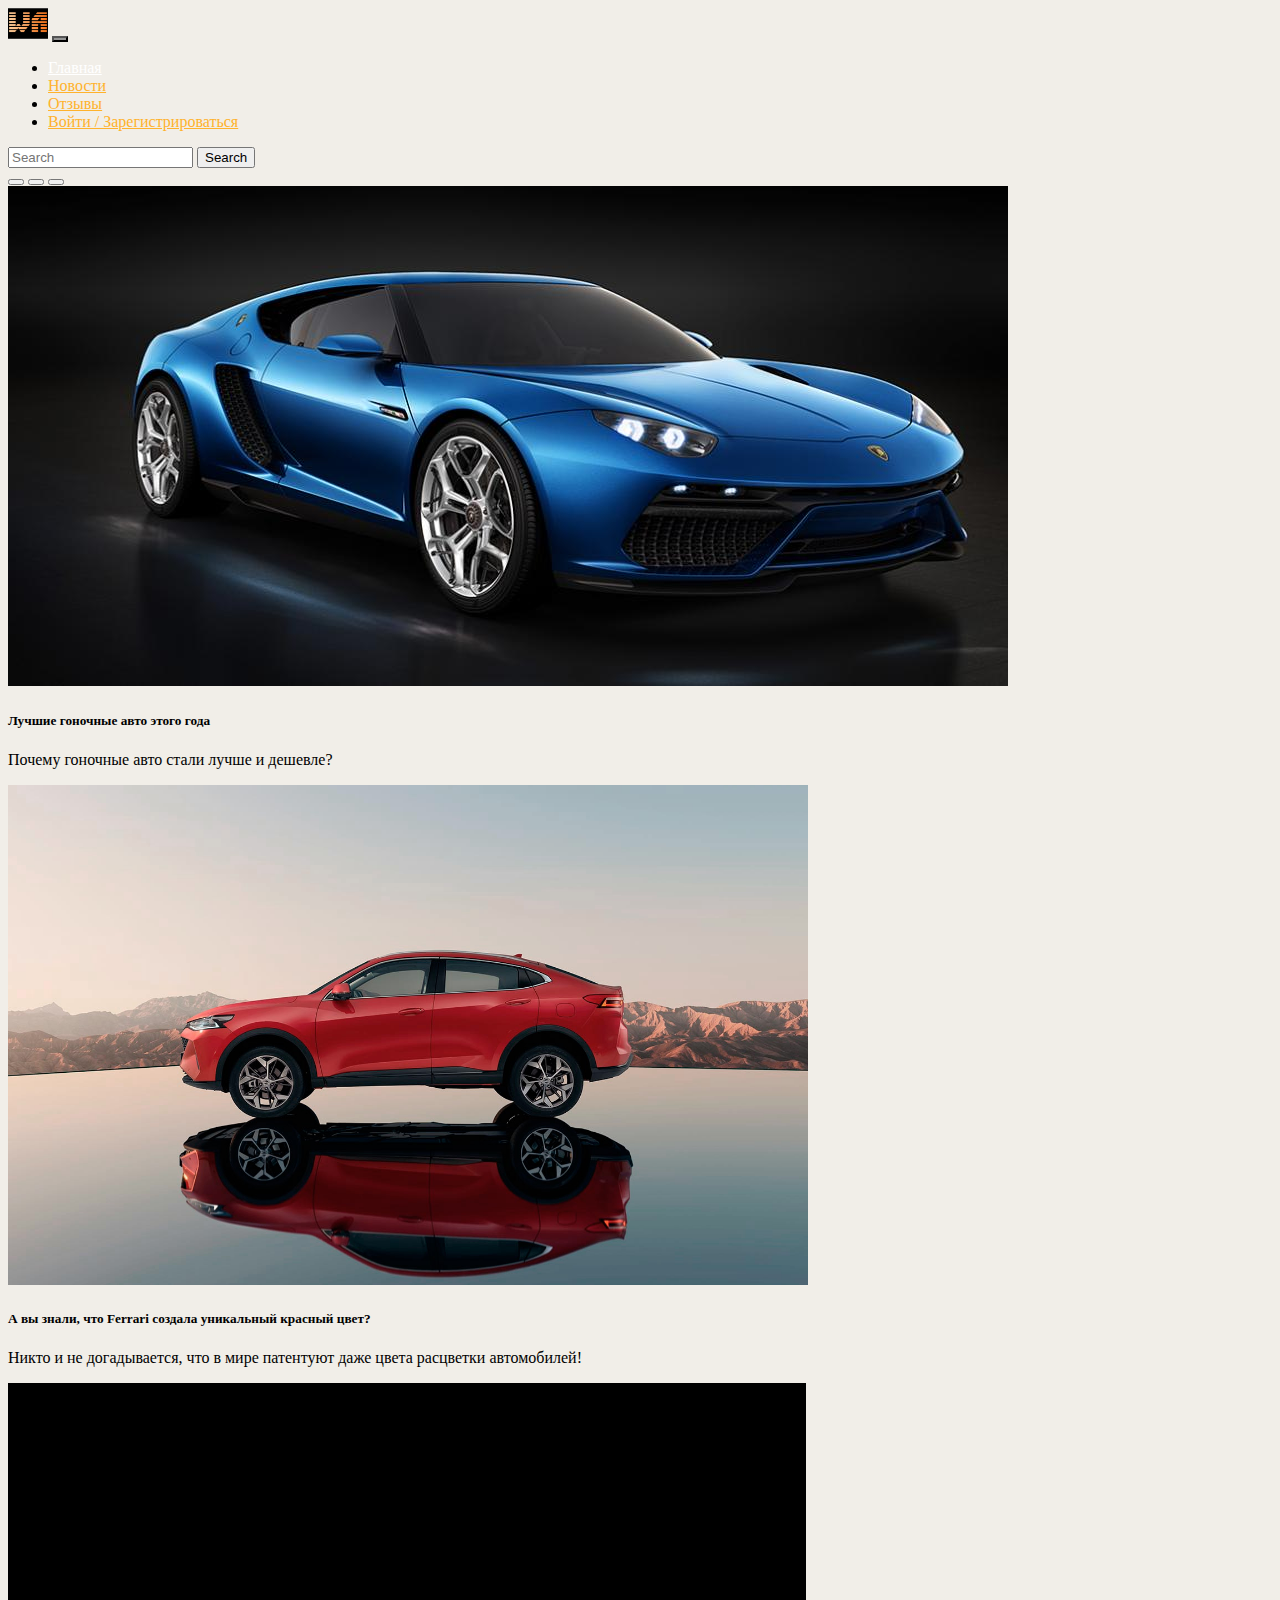
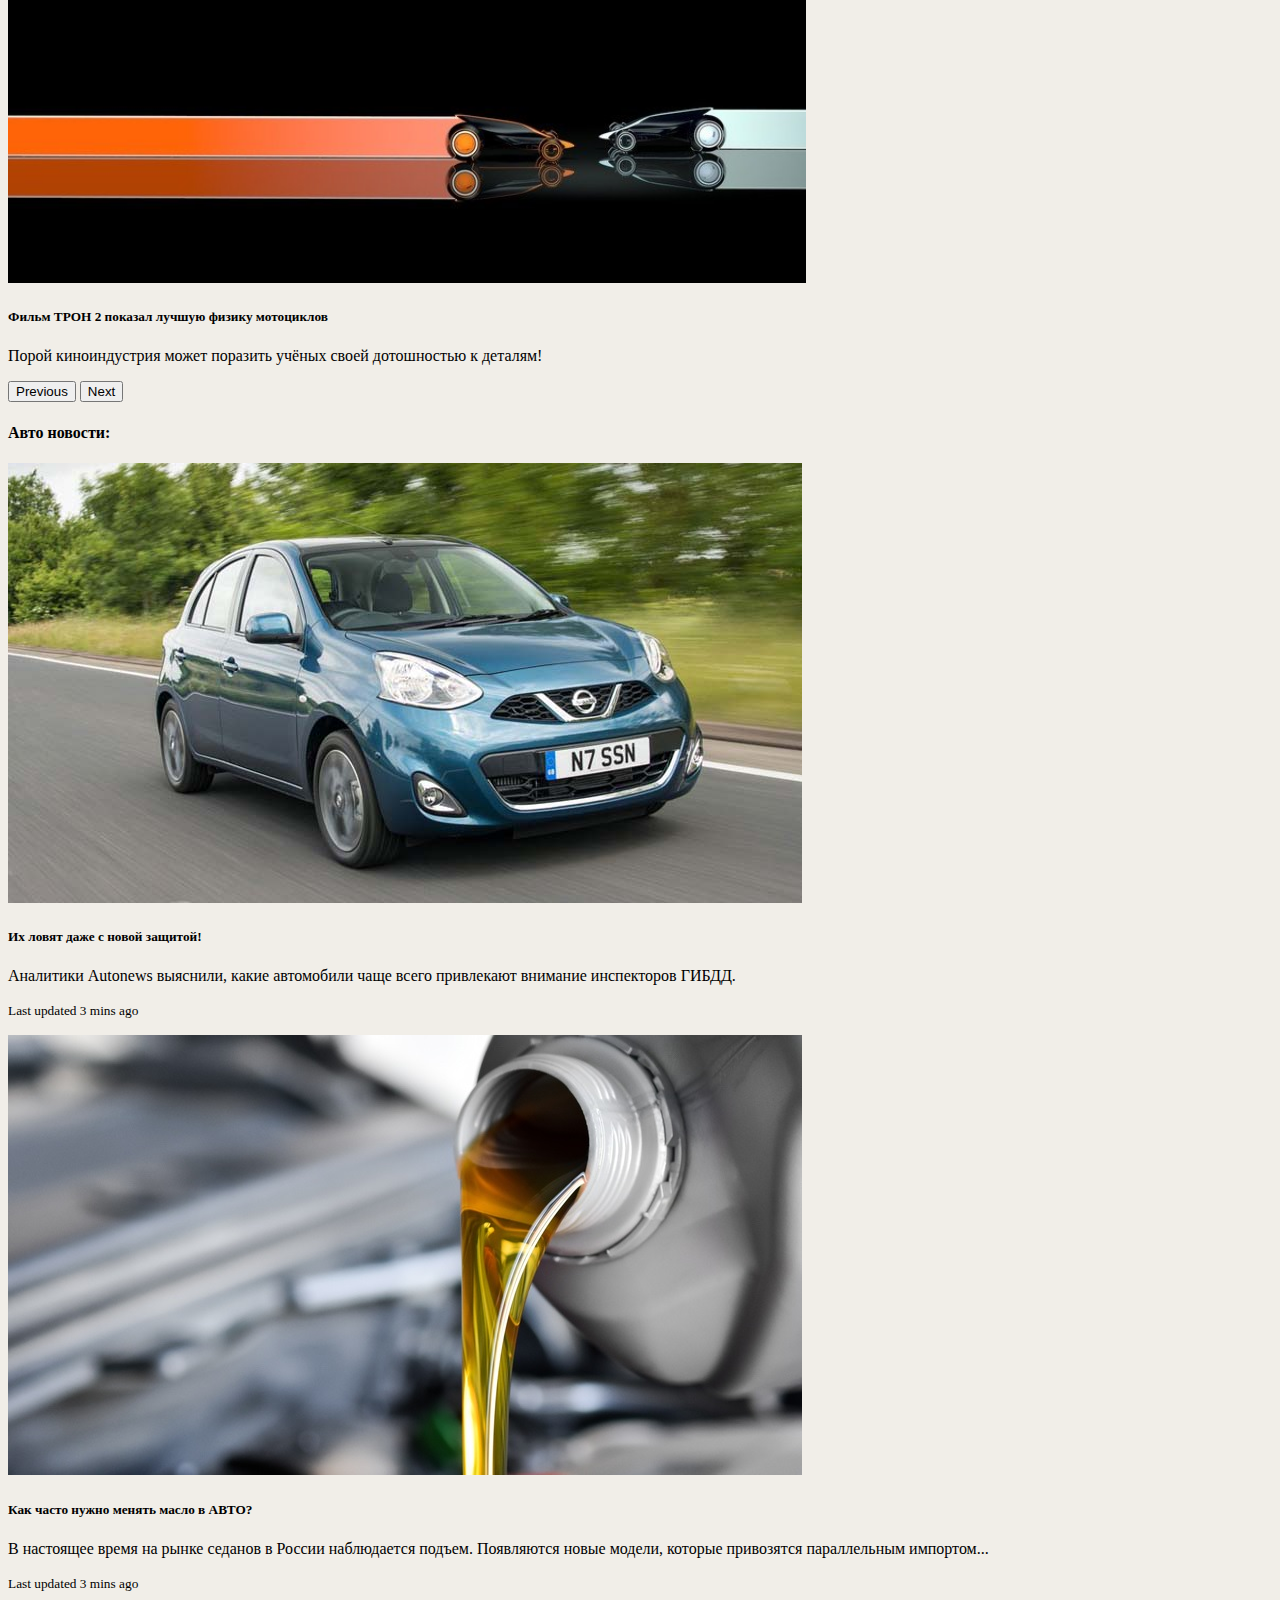
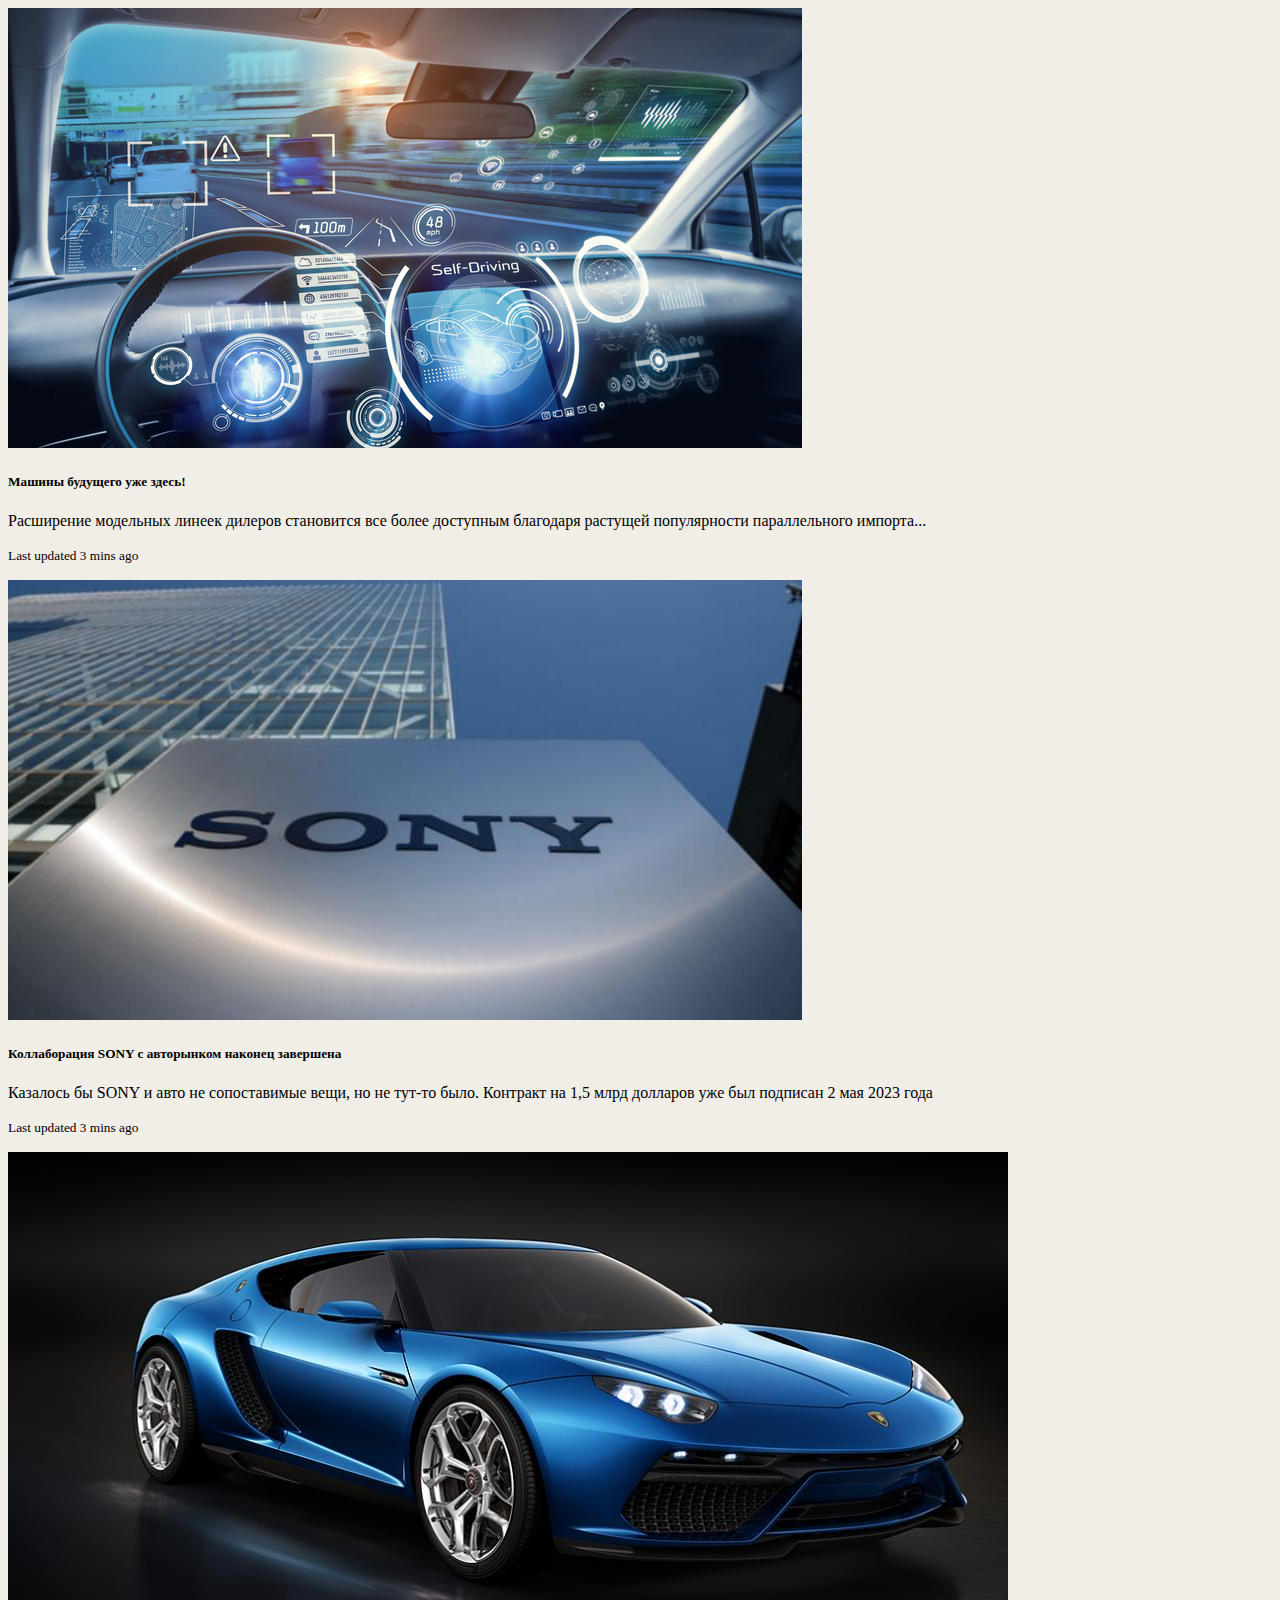
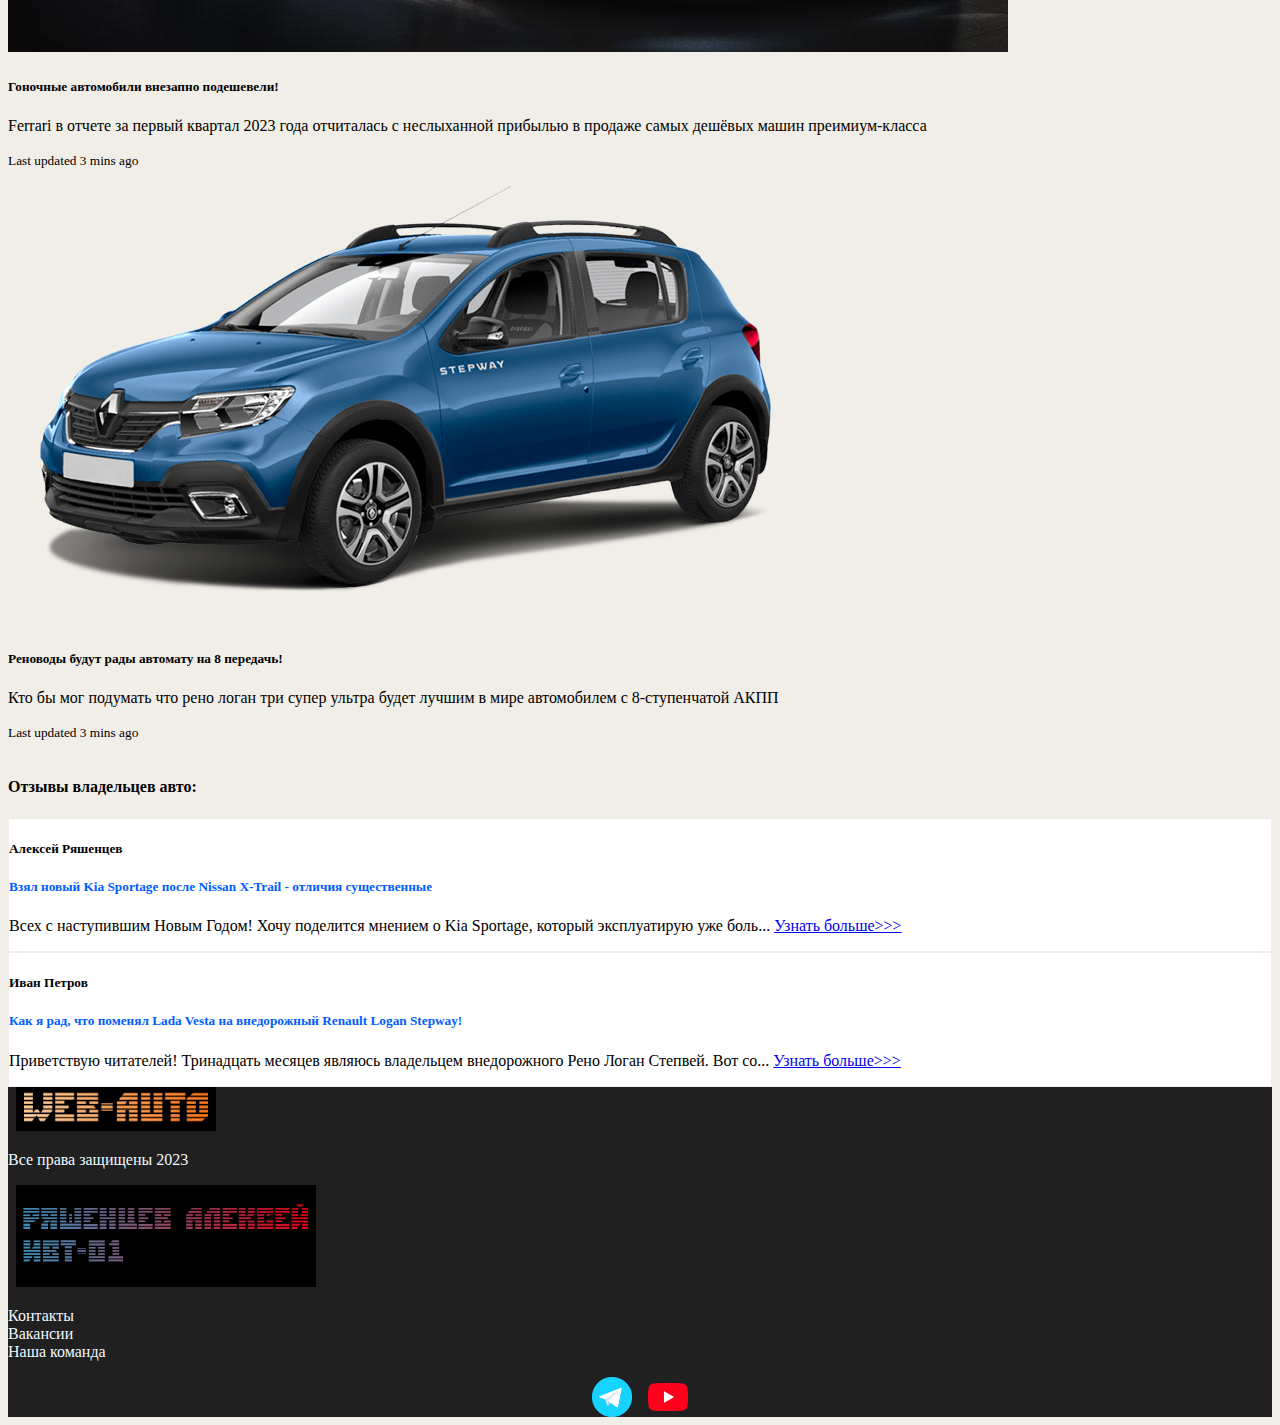
<file: index.html>
<!DOCTYPE html>
<html lang="en">

<head>
  <meta charset="UTF-8">
  <meta http-equiv="X-UA-Compatible" content="IE=edge">
  <meta name="viewport" content="width=device-width, initial-scale=1.0">
  <link href="https://cdn.jsdelivr.net/npm/bootstrap@5.2.3/dist/css/bootstrap.min.css" rel="stylesheet"
    integrity="sha384-rbsA2VBKQhggwzxH7pPCaAqO46MgnOM80zW1RWuH61DGLwZJEdK2Kadq2F9CUG65" crossorigin="anonymous">
  <link rel="stylesheet" href="source/styles/mycss.css">
  <title>Document</title>
</head>

<body>
  <header>
    <nav class="navbar navbar-expand-lg navbar-dark bg-dark">
      <div class="container-fluid">
        <a class="navbar-brand" href="/"><img src="source/files/logo3.png" alt="..."></a>
        <button class="navbar-toggler" type="button" data-bs-toggle="collapse" data-bs-target="#navbarSupportedContent"
          aria-controls="navbarSupportedContent" aria-expanded="false" aria-label="Toggle navigation">
          <span class="navbar-toggler-icon"></span>
        </button>
        <div class="collapse navbar-collapse" id="navbarSupportedContent">
          <ul class="navbar-nav me-auto mb-2 mb-lg-0">
            <li class="nav-item">
              <a class="nav-link active" aria-current="page" href="/">Главная</a>
            </li>
            <li class="nav-item">
              <a class="nav-link" href="news.html">Новости</a>
            </li>
            <li class="nav-item">
              <a class="nav-link" href="reviews.html">Отзывы</a>
            </li>
            <li class="nav-item">
              <a class="nav-link" href="sign_up.html">Войти / Зарегистрироваться</a>
            </li>
          </ul>
          <form class="d-flex" role="search">
            <input class="form-control me-2" type="search" placeholder="Search" aria-label="Search">
            <button class="btn btn-outline-success" type="submit">Search</button>
          </form>
        </div>
      </div>
    </nav>

    <div class=".container-fluid">
      <div class="row">
        <div id="carouselExampleCaptions" class="carousel slide" data-bs-ride="false">
          <div class="carousel-indicators">
            <button type="button" data-bs-target="#carouselExampleCaptions" data-bs-slide-to="0" class="active"
              aria-current="true" aria-label="Slide 1"></button>
            <button type="button" data-bs-target="#carouselExampleCaptions" data-bs-slide-to="1"
              aria-label="Slide 2"></button>
            <button type="button" data-bs-target="#carouselExampleCaptions" data-bs-slide-to="2"
              aria-label="Slide 3"></button>
          </div>
          <div class="carousel-inner">
            <div class="carousel-item active">
              <img src="source/images/1489535602.jpg" class="d-block w-100" alt="...">
              <div class="carousel-caption d-none d-md-block">
                <h5>Лучшие гоночные авто этого года</h5>
                <p>Почему гоночные авто стали лучше и дешевле?</p>
              </div>
            </div>
            <div class="carousel-item">
              <img src="source/images/redrock.jpg" class="d-block w-100" alt="...">
              <div class="carousel-caption d-none d-md-block">
                <h5>А вы знали, что Ferrari создала уникальный красный цвет?</h5>
                <p>Никто и не догадывается, что в мире патентуют даже цвета расцветки автомобилей!</p>
              </div>
            </div>
            <div class="carousel-item">
              <img src="source/images/tron.jpg" class="d-block w-100" alt="...">
              <div class="carousel-caption d-none d-md-block">
                <h5>Фильм ТРОН 2 показал лучшую физику мотоциклов</h5>
                <p>Порой киноиндустрия может поразить учёных своей дотошностью к деталям!</p>
              </div>
            </div>
          </div>
          <button class="carousel-control-prev" type="button" data-bs-target="#carouselExampleCaptions"
            data-bs-slide="prev">
            <span class="carousel-control-prev-icon" aria-hidden="true"></span>
            <span class="visually-hidden">Previous</span>
          </button>
          <button class="carousel-control-next" type="button" data-bs-target="#carouselExampleCaptions"
            data-bs-slide="next">
            <span class="carousel-control-next-icon" aria-hidden="true"></span>
            <span class="visually-hidden">Next</span>
          </button>
        </div>
      </div>


    </div>

  </header>

  <section>
    <div class=".container-fluid m-4">
      <div class="row">
        <div class="col-lg-1">
        </div>

        <div class="col-lg-8 col-md-12 ">
          <div class="row mx-4">
            <h4>Авто новости:</h4>
            <div class="col-lg-4 col-md-6 my-4">
              <div class="card">
                <a href="news-one.html">
                  <img src="source/images/nissan-micra.jpg" class="card-img-top" alt="Future cars">
                  <div class="card-body">
                    <h5 class="card-title">Их ловят даже с новой защитой!</h5>
                    <p class="card-text">
                      Аналитики Autonews выяснили, какие автомобили чаще всего привлекают внимание инспекторов ГИБДД.
                    </p>
                    <p class="card-text"><small class="text-muted">Last updated 3 mins ago</small></p>

                  </div>
                </a>
              </div>
            </div>

            <div class="col-lg-4 col-md-6 my-4">
              <div class="card">
                <a href="#">
                  <img src="source/images/oil.jpg" class="card-img-top" alt="Future cars">
                  <div class="card-body">
                    <h5 class="card-title">Как часто нужно менять масло в АВТО?</h5>
                    <p class="card-text">
                      В настоящее время на рынке седанов в России наблюдается подъем. Появляются новые модели, которые привозятся параллельным импортом...
                    </p>
                    <p class="card-text"><small class="text-muted">Last updated 3 mins ago</small></p>

                  </div>
                </a>
              </div>
            </div>

            <div class="col-lg-4 col-md-6 my-4">
              <div class="card">
                <a href="#">
                  <img src="source/images/safety1.jpg" class="card-img-top" alt="Future cars">
                  <div class="card-body">
                    <h5 class="card-title">Машины будущего уже здесь!</h5>
                    <p class="card-text">
                      Расширение модельных линеек дилеров становится все более доступным благодаря растущей популярности параллельного импорта...
                    </p>
                    <p class="card-text"><small class="text-muted">Last updated 3 mins ago</small></p>

                  </div>
                </a>
              </div>
            </div>

            <div class="col-lg-4 col-md-6 my-4">
              <div class="card">
                <a href="#">
                  <img src="source/images/SONY.png" class="card-img-top" alt="Future cars">
                  <div class="card-body">
                    <h5 class="card-title">Коллаборация SONY с авторынком наконец завершена</h5>
                    <p class="card-text">
                      Казалось бы SONY и авто не сопоставимые вещи, но не тут-то было. Контракт на 1,5 млрд долларов уже был подписан 2 мая 2023 года
                    </p>
                    <p class="card-text"><small class="text-muted">Last updated 3 mins ago</small></p>

                  </div>
                </a>
              </div>
            </div>

            <div class="col-lg-4 col-md-6 my-4">
              <div class="card">
                <a href="#">
                  <img src="source/images/1489535602.jpg" class="card-img-top" alt="Future cars">
                  <div class="card-body">
                    <h5 class="card-title">Гоночные автомобили внезапно подешевели!</h5>
                    <p class="card-text">
                      Ferrari в отчете за первый квартал 2023 года отчиталась с неслыханной прибылью в продаже самых дешёвых машин преимиум-класса
                    </p>
                    <p class="card-text"><small class="text-muted">Last updated 3 mins ago</small></p>

                  </div>
                </a>
              </div>
            </div>

            <div class="col-lg-4 col-md-6 my-4">
              <div class="card">
                <a href="#">
                  <img src="source/images/4385.png" class="card-img-top" alt="...">
                  <div class="card-body">
                    <h5 class="card-title">Реноводы будут рады автомату на 8 передачь!</h5>
                    <p class="card-text">
                      Кто бы мог подумать что рено логан три супер ультра будет лучшим в мире автомобилем с 8-ступенчатой АКПП 
                    </p>
                    <p class="card-text"><small class="text-muted">Last updated 3 mins ago</small></p>

                  </div>
                </a>
              </div>
            </div>

            
          </div>
        </div>

        <div class="col-lg-3 col-md-12 sidebarmain">
          <h4>Отзывы владельцев авто:</h4>
          <div class="row ">
            <div class="col-lg-12 sidebar"> <!--12 долей от родительского тега-->
              <h5 class="card-title my-2 user">Алексей Ряшенцев</h5>
              <h5 class="card-title my-2 car">Взял новый Kia Sportage после Nissan X-Trail - отличия существенные</h5>
              <p>Всех с наступившим Новым Годом! Хочу поделится мнением о Kia Sportage, который эксплуатирую уже боль... <a
                  href="#">Узнать больше>>></a></p>
            </div>

            <div class="col-lg-12 sidebar"> <!--12 долей от родительского тега-->
              <h5 class="card-title my-2 user">Иван Петров</h5>
              <h5 class="card-title my-2 car">Как я рад, что поменял Lada Vesta на внедорожный Renault Logan Stepway!</h5>
              <p>Приветствую читателей! Тринадцать месяцев являюсь владельцем внедорожного Рено Логан Степвей. Вот со... <a
                  href="#">Узнать больше>>></a></p>
            </div>
          </div>
        </div>

      </div>




    </div>
  </section>

  <footer class="mt-4">
    <div class="container-fluid p-2">
      <div class="row">
        <div class="col-lg-4 col-md-12 footer-text text-center">
          <img style="width: 200px; margin-inline: 0.5em;" src="source/files/logofooter.png" alt="...">
          <p>Все права защищены 2023</p>
        </div>
        <div class="col-lg-4 col-md-12 footer-text text-center">
          <img style="width: 300px; margin-inline: 0.5em;" src="source/files/name.png" alt="...">
          <p>
            Контакты<br>
            Вакансии<br>
            Наша команда<br>
          </p>
        </div>
        <div class="col-lg-4 col-md-12 media-links">
          <img style="width: 40px; margin-inline: 0.5em;" src="source/files/tg.png" alt="...">
          <img style="width: 40px; margin-inline: 0.5em;" src="source/files/yt.png" alt="...">
        </div>
      </div>
    </div>
  </footer>


  <script src="https://cdn.jsdelivr.net/npm/bootstrap@5.2.3/dist/js/bootstrap.bundle.min.js"
    integrity="sha384-kenU1KFdBIe4zVF0s0G1M5b4hcpxyD9F7jL+jjXkk+Q2h455rYXK/7HAuoJl+0I4"
    crossorigin="anonymous"></script>
</body>

</html>
</file>
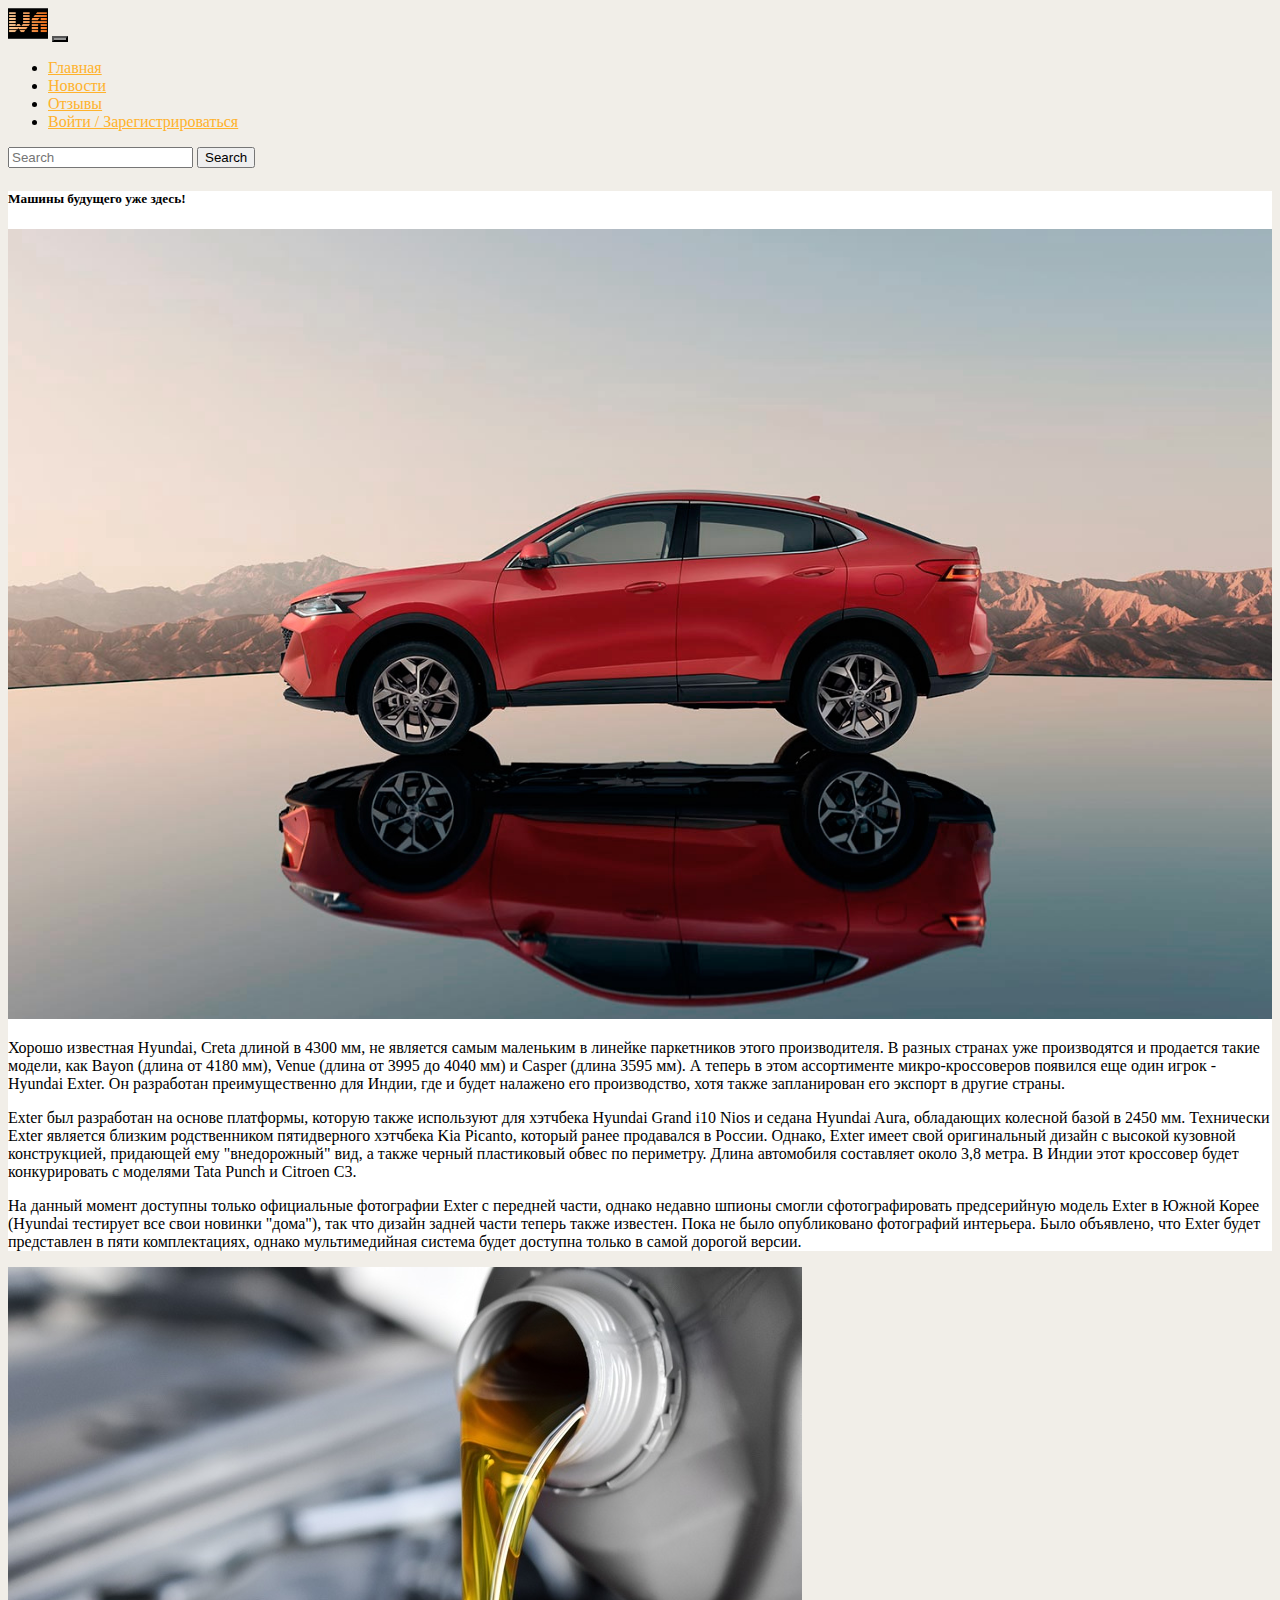
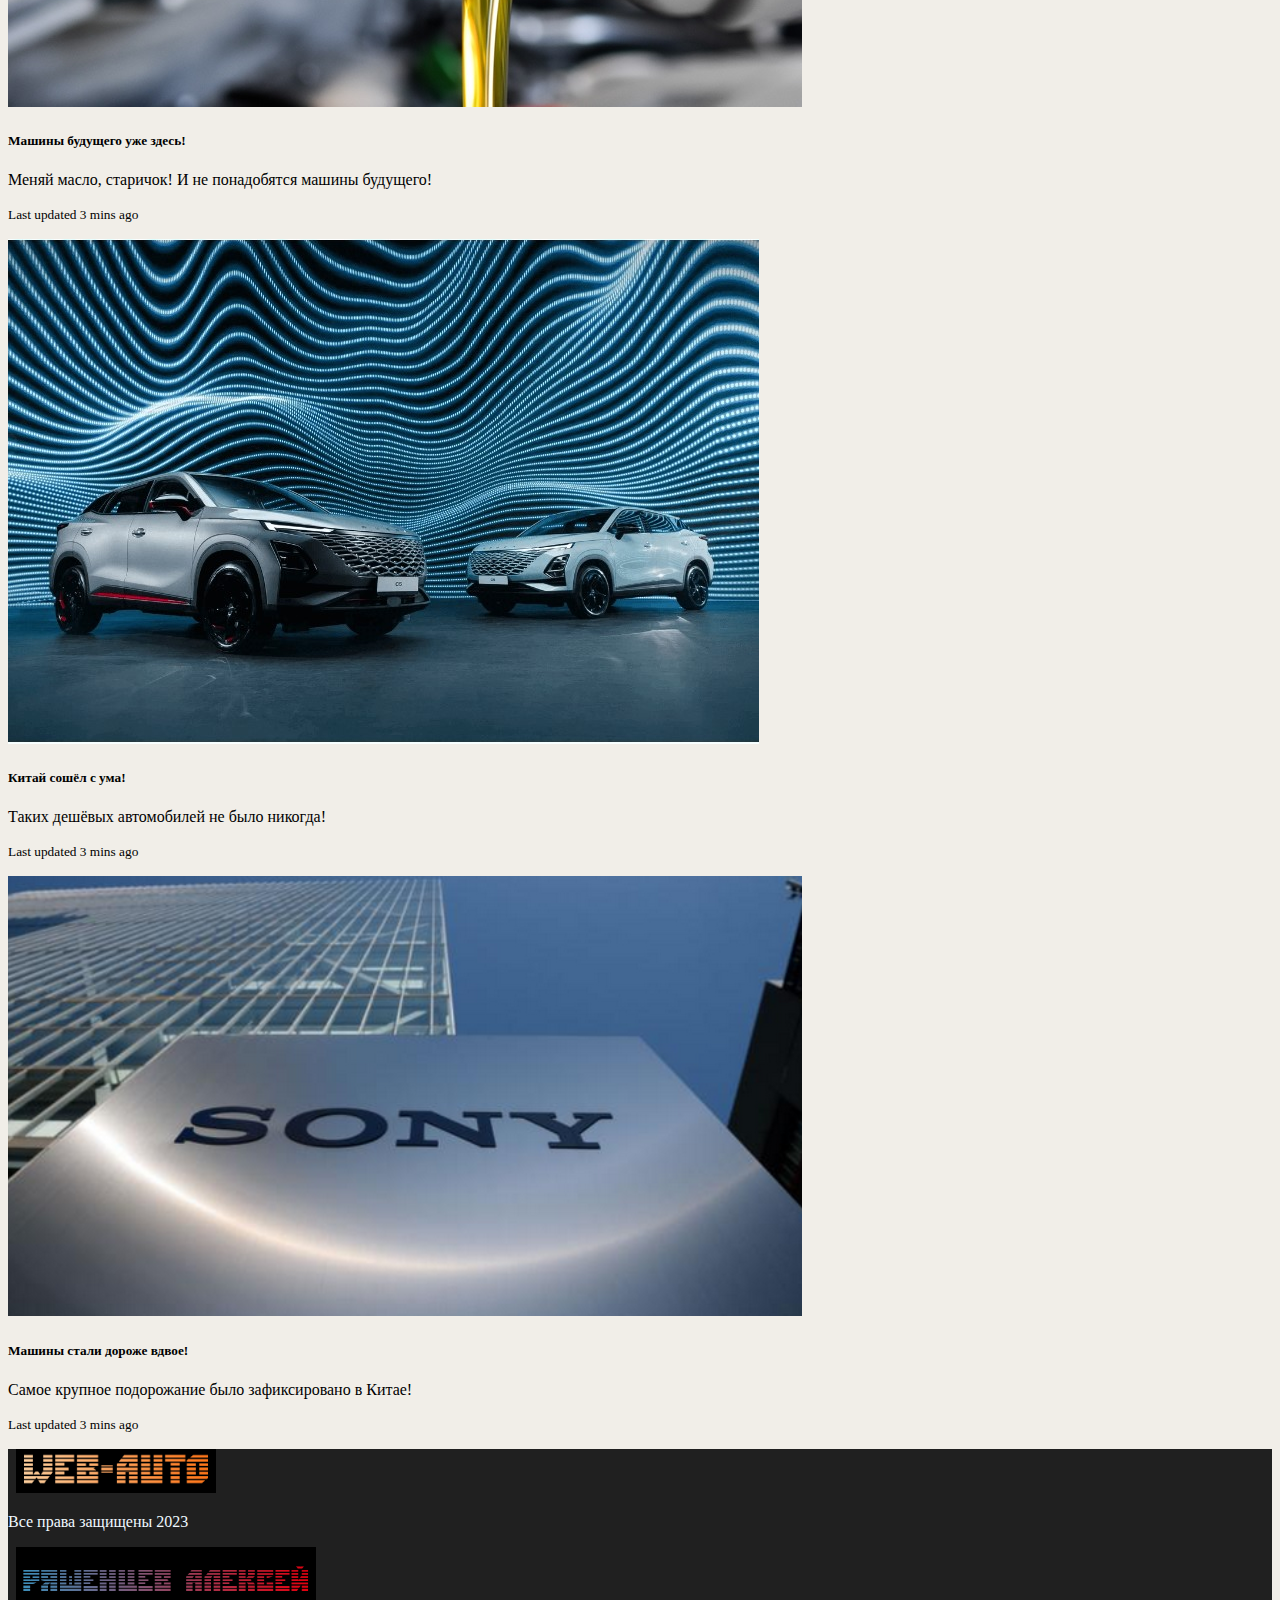
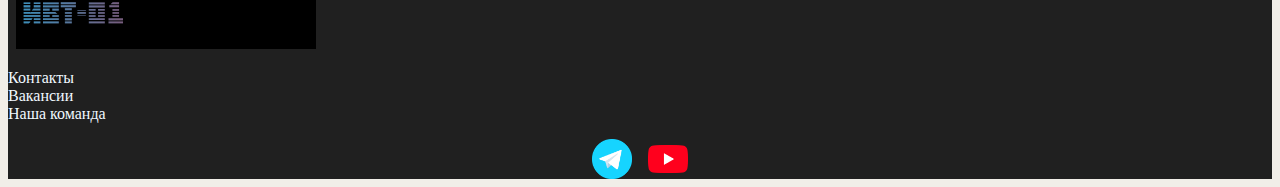
<file: news-one.html>
<!DOCTYPE html>
<html lang="en">

<head>
  <meta charset="UTF-8">
  <meta http-equiv="X-UA-Compatible" content="IE=edge">
  <meta name="viewport" content="width=device-width, initial-scale=1.0">
  <link href="https://cdn.jsdelivr.net/npm/bootstrap@5.2.3/dist/css/bootstrap.min.css" rel="stylesheet"
    integrity="sha384-rbsA2VBKQhggwzxH7pPCaAqO46MgnOM80zW1RWuH61DGLwZJEdK2Kadq2F9CUG65" crossorigin="anonymous">
  <link rel="stylesheet" href="source/styles/mycss.css">
  <title>Document</title>
</head>

<body>
  <header>
    <nav class="navbar navbar-expand-lg navbar-dark bg-dark">
      <div class="container-fluid">
        <a class="navbar-brand" href="/"><img src="source/files/logo3.png" alt="..."></a>
        <button class="navbar-toggler" type="button" data-bs-toggle="collapse" data-bs-target="#navbarSupportedContent"
          aria-controls="navbarSupportedContent" aria-expanded="false" aria-label="Toggle navigation">
          <span class="navbar-toggler-icon"></span>
        </button>
        <div class="collapse navbar-collapse" id="navbarSupportedContent">
          <ul class="navbar-nav me-auto mb-2 mb-lg-0">
            <li class="nav-item">
              <a class="nav-link" aria-current="page" href="/">Главная</a>
            </li>
            <li class="nav-item">
              <a class="nav-link" href="news.html">Новости</a>
            </li>
            <li class="nav-item">
              <a class="nav-link" href="reviews.html">Отзывы</a>
            </li>
            <li class="nav-item">
              <a class="nav-link" href="sign_up.html">Войти / Зарегистрироваться</a>
            </li>
          </ul>
          <form class="d-flex" role="search">
            <input class="form-control me-2" type="search" placeholder="Search" aria-label="Search">
            <button class="btn btn-outline-success" type="submit">Search</button>
          </form>
        </div>
      </div>
    </nav>

    

  </header>

  <section>
    <div class=".container-fluid m-4">

      <div class="row">
        <div class="col-xl-5 col-lg-6 col-md-12 news-item1">
          <div class="container-fluid my-4 py-4 searcher">
            <h5>Машины будущего уже здесь!</h5>
            <img src="source/images/redrock.jpg" class="my-2" style="width: 100%;" alt="...">
            <p>
              Хорошо известная Hyundai, Creta длиной в 4300 мм, не является самым маленьким в линейке паркетников этого
              производителя. В разных странах уже производятся и продается такие модели, как Bayon (длина от 4180 мм),
              Venue (длина от 3995 до 4040 мм) и Casper (длина 3595 мм). А теперь в этом ассортименте микро-кроссоверов
              появился еще один игрок - Hyundai Exter. Он разработан преимущественно для Индии, где и будет налажено его
              производство, хотя также запланирован его экспорт в другие страны.
            </p>

            <p>
              Exter был разработан на основе платформы, которую также используют для хэтчбека Hyundai Grand i10 Nios и
              седана Hyundai Aura, обладающих колесной базой в 2450 мм. Технически Exter является близким родственником
              пятидверного хэтчбека Kia Picanto, который ранее продавался в России. Однако, Exter имеет свой
              оригинальный дизайн с высокой кузовной конструкцией, придающей ему "внедорожный" вид, а также черный
              пластиковый обвес по периметру. Длина автомобиля составляет около 3,8 метра. В Индии этот кроссовер будет
              конкурировать с моделями Tata Punch и Citroen C3.
            </p>

            <p>
              На данный момент доступны только официальные фотографии Exter с передней части, однако недавно шпионы
              смогли сфотографировать предсерийную модель Exter в Южной Корее (Hyundai тестирует все свои новинки
              "дома"), так что дизайн задней части теперь также известен. Пока не было опубликовано фотографий
              интерьера. Было объявлено, что Exter будет представлен в пяти комплектациях, однако мультимедийная система
              будет доступна только в самой дорогой версии.
            </p>
          </div>
        </div>

        <div class="col-xl-2 col-lg-3 col-md-12 sidebarmain my-4 news-item2">
          <div class="row">
            <div class="col mb-2">
              <div class="card mb-2">
                <a href="#">
                  <img src="source/images/oil.jpg" class="card-img-top" alt="...">
                  <div class="card-body">
                    <h5 class="card-title">Машины будущего уже здесь!</h5>
                    <p class="card-text">
                      Меняй масло, старичок! И не понадобятся машины будущего!
                    </p>
                    <p class="card-text"><small class="text-muted">Last updated 3 mins ago</small></p>

                  </div>
                </a>
              </div>
            </div>
          </div>

          <div class="row">
            <div class="col mb-2">
              <div class="card mb-2">
                <a href="#">
                  <img src="source/images/future.jpg" class="card-img-top" alt="...">
                  <div class="card-body">
                    <h5 class="card-title">Китай сошёл с ума!</h5>
                    <p class="card-text">
                        Таких дешёвых автомобилей не было никогда!
                    </p>
                    <p class="card-text"><small class="text-muted">Last updated 3 mins ago</small></p>

                  </div>
                </a>
              </div>
            </div>
          </div>

          <div class="row">
            <div class="col mb-2">
              <div class="card mb-2">
                <a href="#">
                  <img src="source/images/SONY.png" class="card-img-top" alt="...">
                  <div class="card-body">
                    <h5 class="card-title">Машины стали дороже вдвое!</h5>
                    <p class="card-text">
                      Самое крупное подорожание было зафиксировано в Китае!
                    </p>
                    <p class="card-text"><small class="text-muted">Last updated 3 mins ago</small></p>

                  </div>
                </a>
              </div>
            </div>
          </div>
          

          
        </div>

      </div>




    </div>
  </section>

  <footer class="mt-4">
    <div class="container-fluid p-2">
      <div class="row">
        <div class="col-lg-4 col-md-12 footer-text text-center">
          <img style="width: 200px; margin-inline: 0.5em;" src="source/files/logofooter.png" alt="...">
          <p>Все права защищены 2023</p>
        </div>
        <div class="col-lg-4 col-md-12 footer-text text-center">
          <img style="width: 300px; margin-inline: 0.5em;" src="source/files/name.png" alt="...">
          <p>
            Контакты<br>
            Вакансии<br>
            Наша команда<br>
          </p>
        </div>
        <div class="col-lg-4 col-md-12 media-links">
          <img style="width: 40px; margin-inline: 0.5em;" src="source/files/tg.png" alt="...">
          <img style="width: 40px; margin-inline: 0.5em;" src="source/files/yt.png" alt="...">
        </div>
      </div>
    </div>
  </footer>

  <script src="https://cdn.jsdelivr.net/npm/bootstrap@5.2.3/dist/js/bootstrap.bundle.min.js"
    integrity="sha384-kenU1KFdBIe4zVF0s0G1M5b4hcpxyD9F7jL+jjXkk+Q2h455rYXK/7HAuoJl+0I4"
    crossorigin="anonymous"></script>
</body>

</html>
</file>
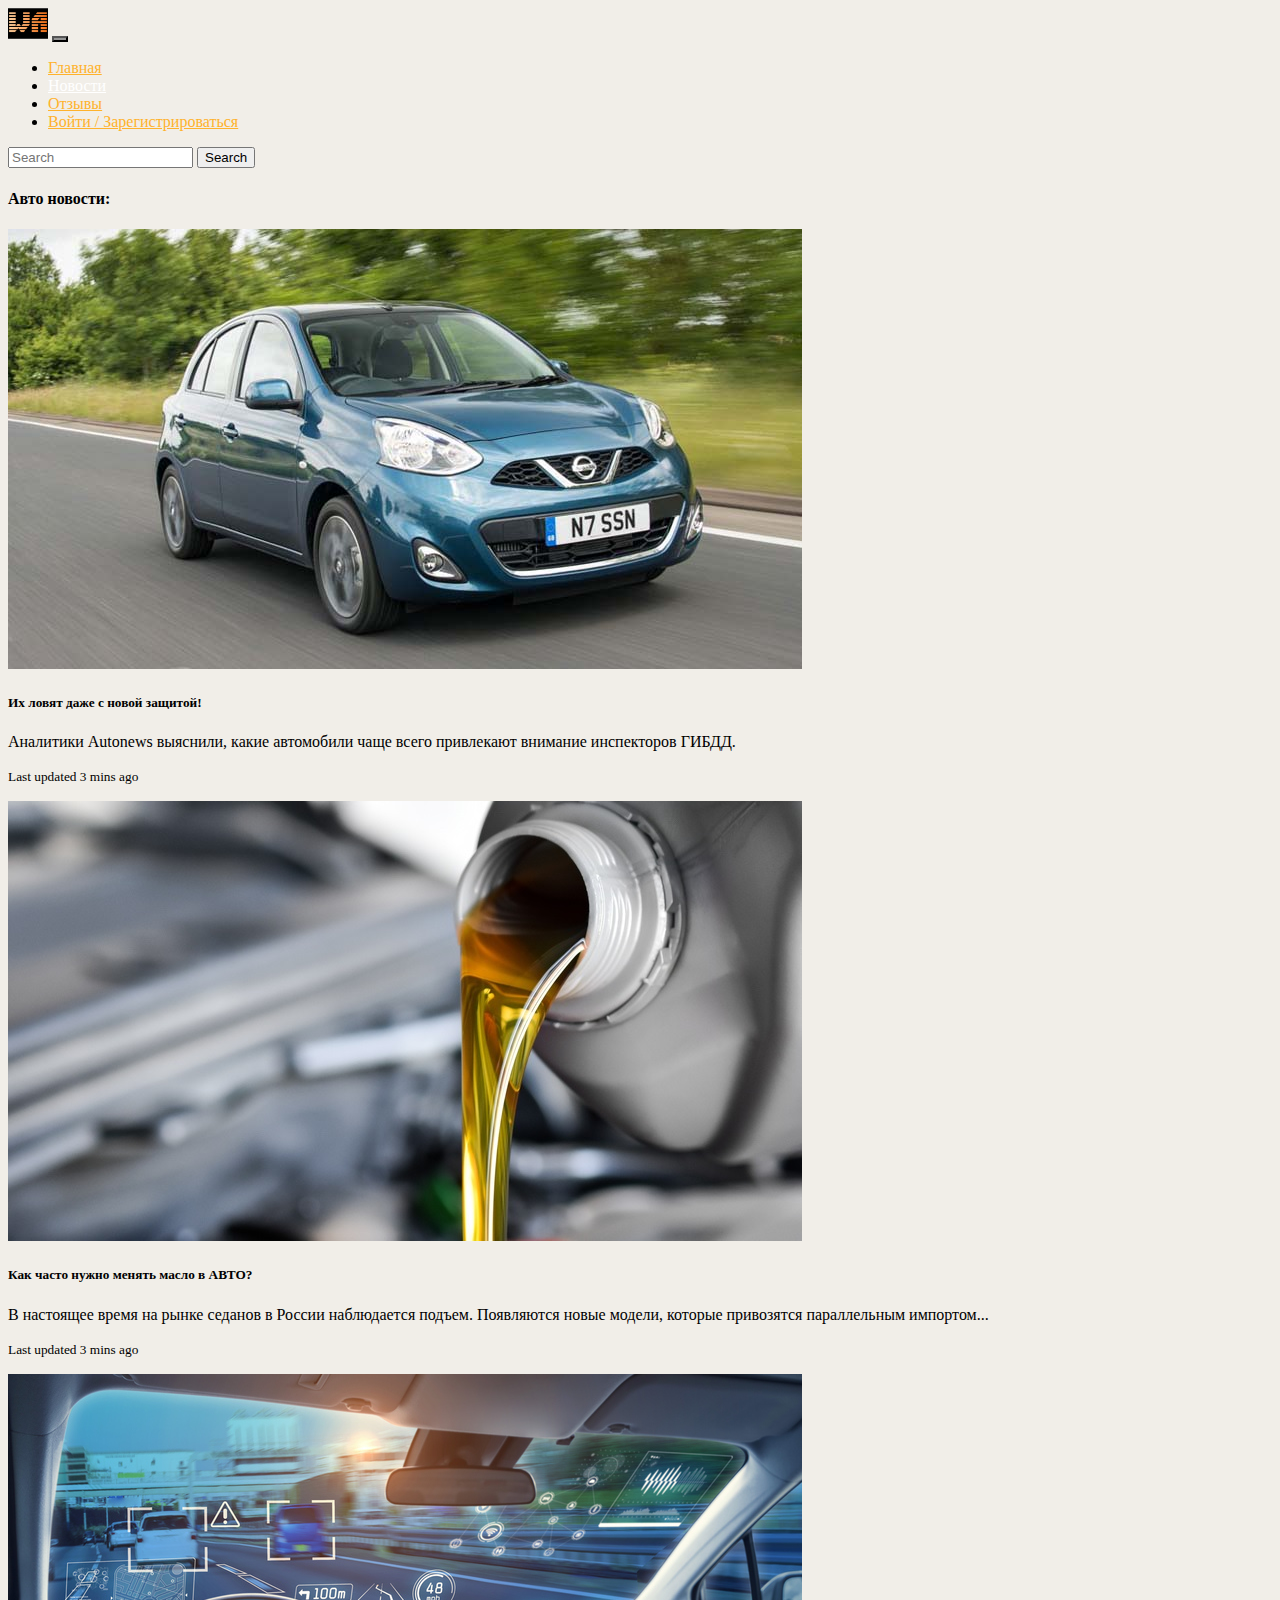
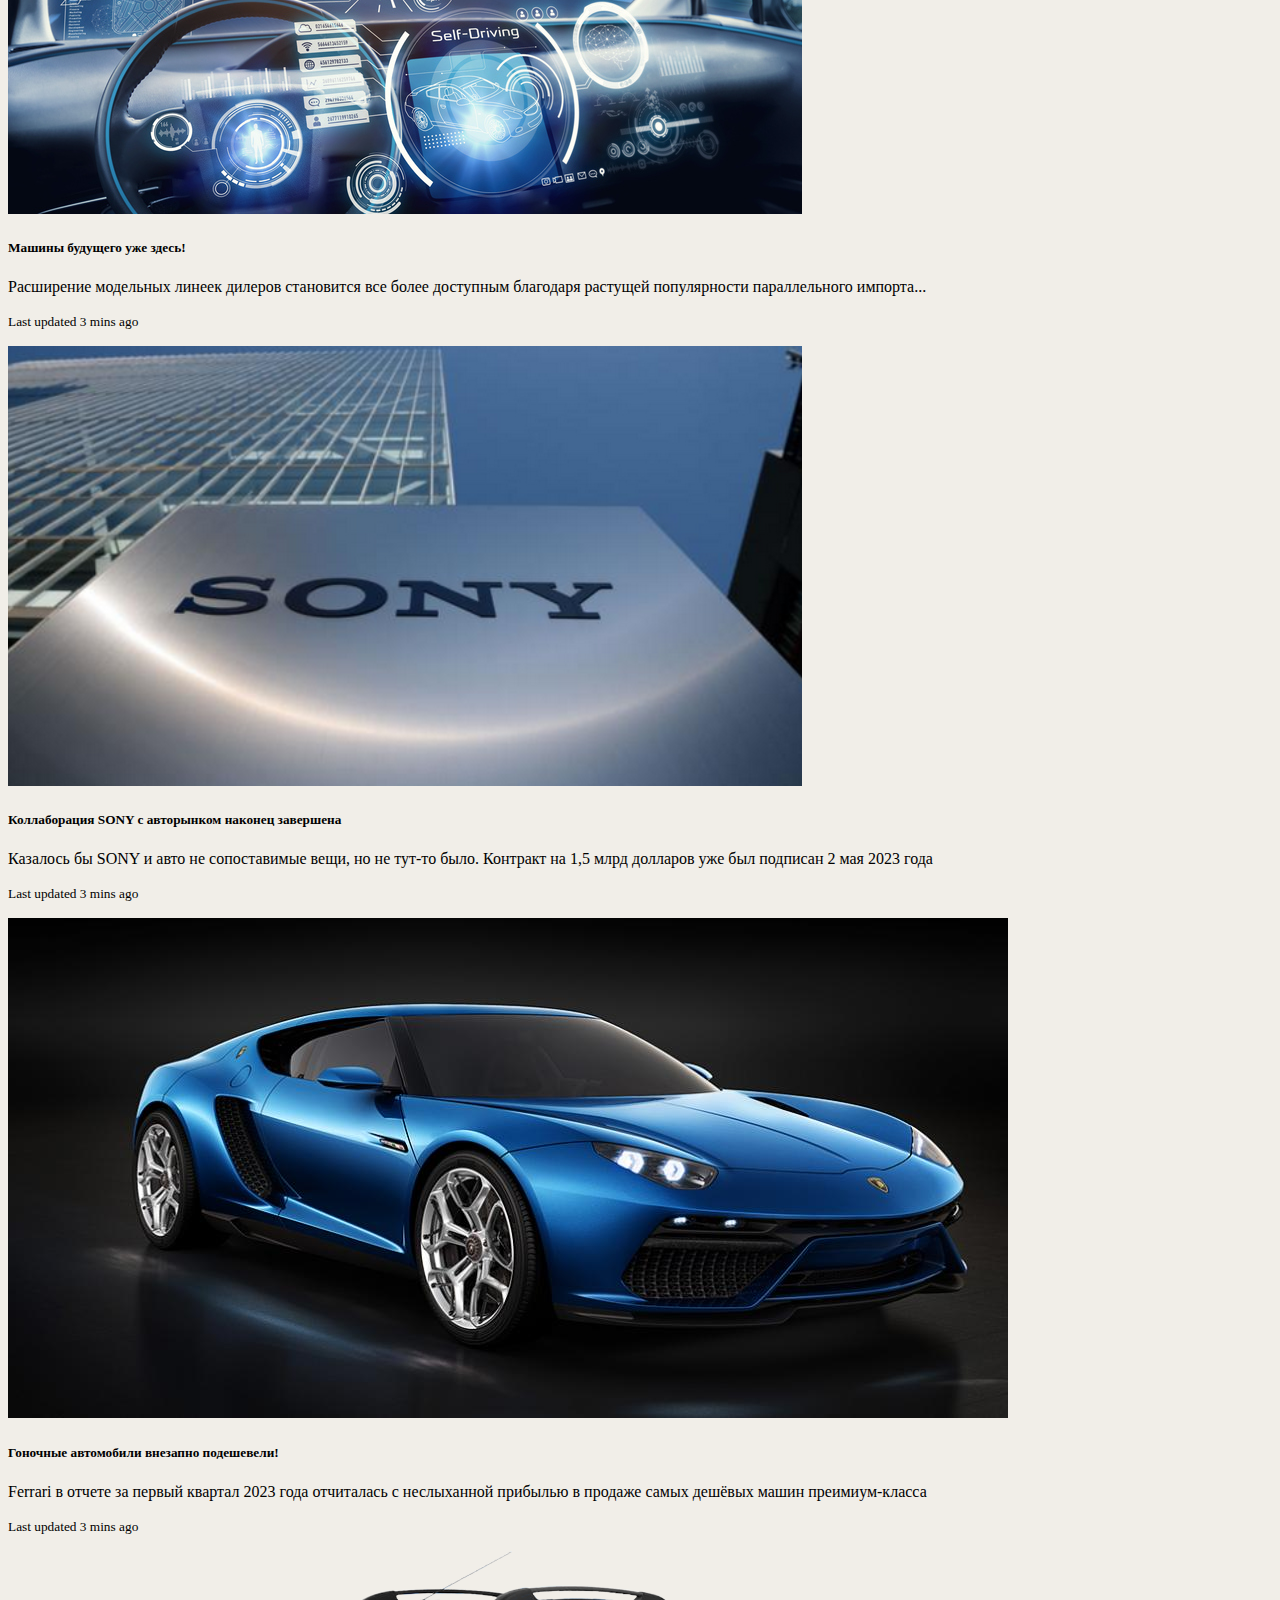
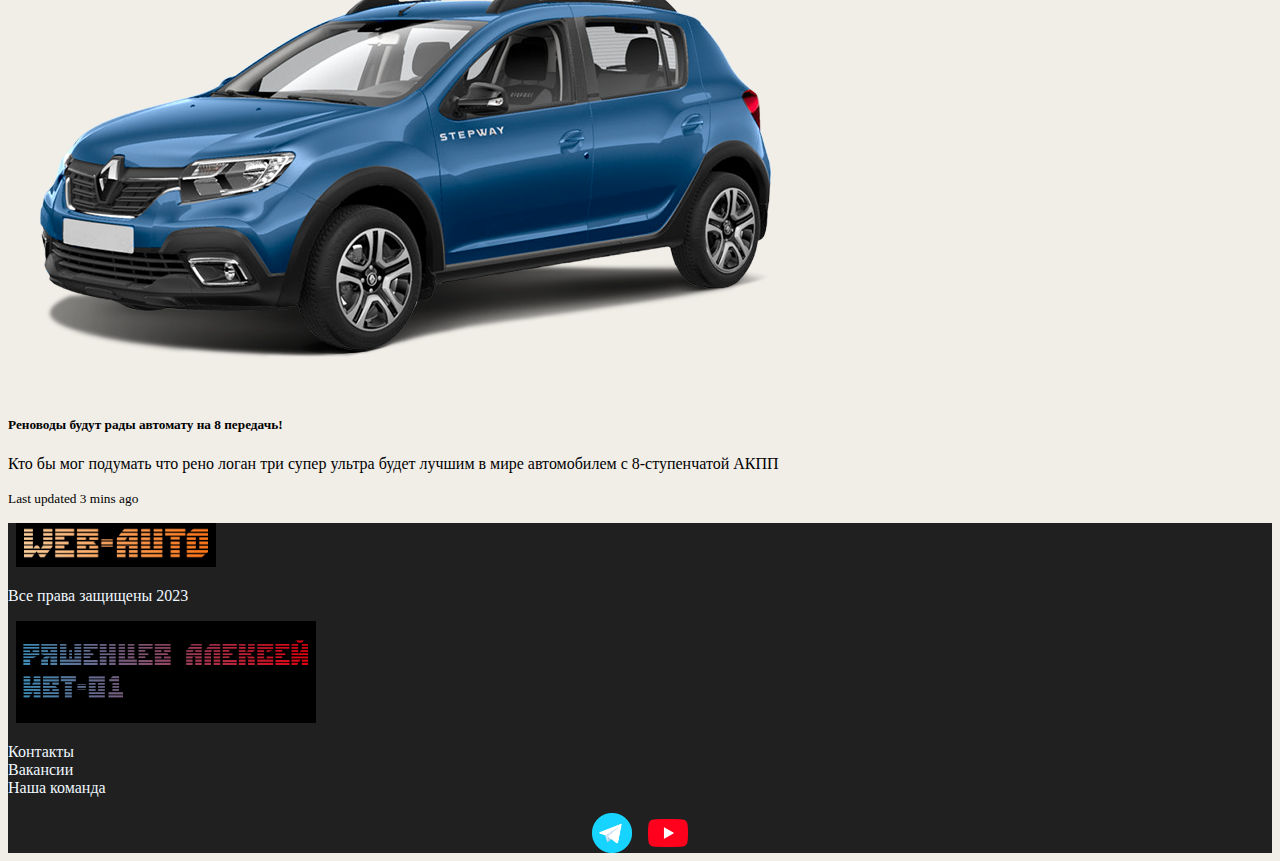
<file: news.html>
<!DOCTYPE html>
<html lang="en">

<head>
  <meta charset="UTF-8">
  <meta http-equiv="X-UA-Compatible" content="IE=edge">
  <meta name="viewport" content="width=device-width, initial-scale=1.0">
  <link href="https://cdn.jsdelivr.net/npm/bootstrap@5.2.3/dist/css/bootstrap.min.css" rel="stylesheet"
    integrity="sha384-rbsA2VBKQhggwzxH7pPCaAqO46MgnOM80zW1RWuH61DGLwZJEdK2Kadq2F9CUG65" crossorigin="anonymous">
  <link rel="stylesheet" href="source/styles/mycss.css">
  <title>Document</title>
</head>

<body>
  <header>
    <nav class="navbar navbar-expand-lg navbar-dark bg-dark">
      <div class="container-fluid">
        <a class="navbar-brand" href="/"><img src="source/files/logo3.png" alt="..."></a>
        <button class="navbar-toggler" type="button" data-bs-toggle="collapse" data-bs-target="#navbarSupportedContent"
          aria-controls="navbarSupportedContent" aria-expanded="false" aria-label="Toggle navigation">
          <span class="navbar-toggler-icon"></span>
        </button>
        <div class="collapse navbar-collapse" id="navbarSupportedContent">
          <ul class="navbar-nav me-auto mb-2 mb-lg-0">
            <li class="nav-item">
              <a class="nav-link " aria-current="page" href="/">Главная</a>
            </li>
            <li class="nav-item">
              <a class="nav-link active" href="news.html">Новости</a>
            </li>
            <li class="nav-item">
              <a class="nav-link" href="reviews.html">Отзывы</a>
            </li>
            <li class="nav-item">
              <a class="nav-link" href="sign_up.html">Войти / Зарегистрироваться</a>
            </li>
          </ul>
          <form class="d-flex" role="search">
            <input class="form-control me-2" type="search" placeholder="Search" aria-label="Search">
            <button class="btn btn-outline-success" type="submit">Search</button>
          </form>
        </div>
      </div>
    </nav>

    

  </header>

  <section>
    <div class=".container m-4">
      <div class="row">
        <!-- <div class="col-lg-2">
        </div> -->

        <div class="col-lg-9 col-md-12 m-auto">
          <div class="row mx-4">
            <h4>Авто новости:</h4>
            <div class="col-lg-4 col-md-6 my-4">
              <div class="card">
                <a href="news-one.html">
                  <img src="source/images/nissan-micra.jpg" class="card-img-top" alt="Future cars">
                  <div class="card-body">
                    <h5 class="card-title">Их ловят даже с новой защитой!</h5>
                    <p class="card-text">
                      Аналитики Autonews выяснили, какие автомобили чаще всего привлекают внимание инспекторов ГИБДД.
                    </p>
                    <p class="card-text"><small class="text-muted">Last updated 3 mins ago</small></p>

                  </div>
                </a>
              </div>
            </div>

            <div class="col-lg-4 col-md-6 my-4">
              <div class="card">
                <a href="#">
                  <img src="source/images/oil.jpg" class="card-img-top" alt="Future cars">
                  <div class="card-body">
                    <h5 class="card-title">Как часто нужно менять масло в АВТО?</h5>
                    <p class="card-text">
                      В настоящее время на рынке седанов в России наблюдается подъем. Появляются новые модели, которые привозятся параллельным импортом...
                    </p>
                    <p class="card-text"><small class="text-muted">Last updated 3 mins ago</small></p>

                  </div>
                </a>
              </div>
            </div>

            <div class="col-lg-4 col-md-6 my-4">
              <div class="card">
                <a href="#">
                  <img src="source/images/safety1.jpg" class="card-img-top" alt="Future cars">
                  <div class="card-body">
                    <h5 class="card-title">Машины будущего уже здесь!</h5>
                    <p class="card-text">
                      Расширение модельных линеек дилеров становится все более доступным благодаря растущей популярности параллельного импорта...
                    </p>
                    <p class="card-text"><small class="text-muted">Last updated 3 mins ago</small></p>

                  </div>
                </a>
              </div>
            </div>

            <div class="col-lg-4 col-md-6 my-4">
              <div class="card">
                <a href="#">
                  <img src="source/images/SONY.png" class="card-img-top" alt="Future cars">
                  <div class="card-body">
                    <h5 class="card-title">Коллаборация SONY с авторынком наконец завершена</h5>
                    <p class="card-text">
                      Казалось бы SONY и авто не сопоставимые вещи, но не тут-то было. Контракт на 1,5 млрд долларов уже был подписан 2 мая 2023 года
                    </p>
                    <p class="card-text"><small class="text-muted">Last updated 3 mins ago</small></p>

                  </div>
                </a>
              </div>
            </div>

            <div class="col-lg-4 col-md-6 my-4">
              <div class="card">
                <a href="#">
                  <img src="source/images/1489535602.jpg" class="card-img-top" alt="Future cars">
                  <div class="card-body">
                    <h5 class="card-title">Гоночные автомобили внезапно подешевели!</h5>
                    <p class="card-text">
                      Ferrari в отчете за первый квартал 2023 года отчиталась с неслыханной прибылью в продаже самых дешёвых машин преимиум-класса
                    </p>
                    <p class="card-text"><small class="text-muted">Last updated 3 mins ago</small></p>

                  </div>
                </a>
              </div>
            </div>

            <div class="col-lg-4 col-md-6 my-4">
              <div class="card">
                <a href="#">
                  <img src="source/images/4385.png" class="card-img-top" alt="...">
                  <div class="card-body">
                    <h5 class="card-title">Реноводы будут рады автомату на 8 передачь!</h5>
                    <p class="card-text">
                      Кто бы мог подумать что рено логан три супер ультра будет лучшим в мире автомобилем с 8-ступенчатой АКПП 
                    </p>
                    <p class="card-text"><small class="text-muted">Last updated 3 mins ago</small></p>

                  </div>
                </a>
              </div>
            </div>



          </div>
        </div>

        

      </div>




    </div>
  </section>

  <footer class="mt-4">
    <div class="container-fluid p-2">
      <div class="row">
        <div class="col-lg-4 col-md-12 footer-text text-center">
          <img style="width: 200px; margin-inline: 0.5em;" src="source/files/logofooter.png" alt="...">
          <p>Все права защищены 2023</p>
        </div>
        <div class="col-lg-4 col-md-12 footer-text text-center">
          <img style="width: 300px; margin-inline: 0.5em;" src="source/files/name.png" alt="...">
          <p>
            Контакты<br>
            Вакансии<br>
            Наша команда<br>
          </p>
        </div>
        <div class="col-lg-4 col-md-12 media-links">
          <img style="width: 40px; margin-inline: 0.5em;" src="source/files/tg.png" alt="...">
          <img style="width: 40px; margin-inline: 0.5em;" src="source/files/yt.png" alt="...">
        </div>
      </div>
    </div>
  </footer>


  <script src="https://cdn.jsdelivr.net/npm/bootstrap@5.2.3/dist/js/bootstrap.bundle.min.js"
    integrity="sha384-kenU1KFdBIe4zVF0s0G1M5b4hcpxyD9F7jL+jjXkk+Q2h455rYXK/7HAuoJl+0I4"
    crossorigin="anonymous"></script>
</body>

</html>
</file>
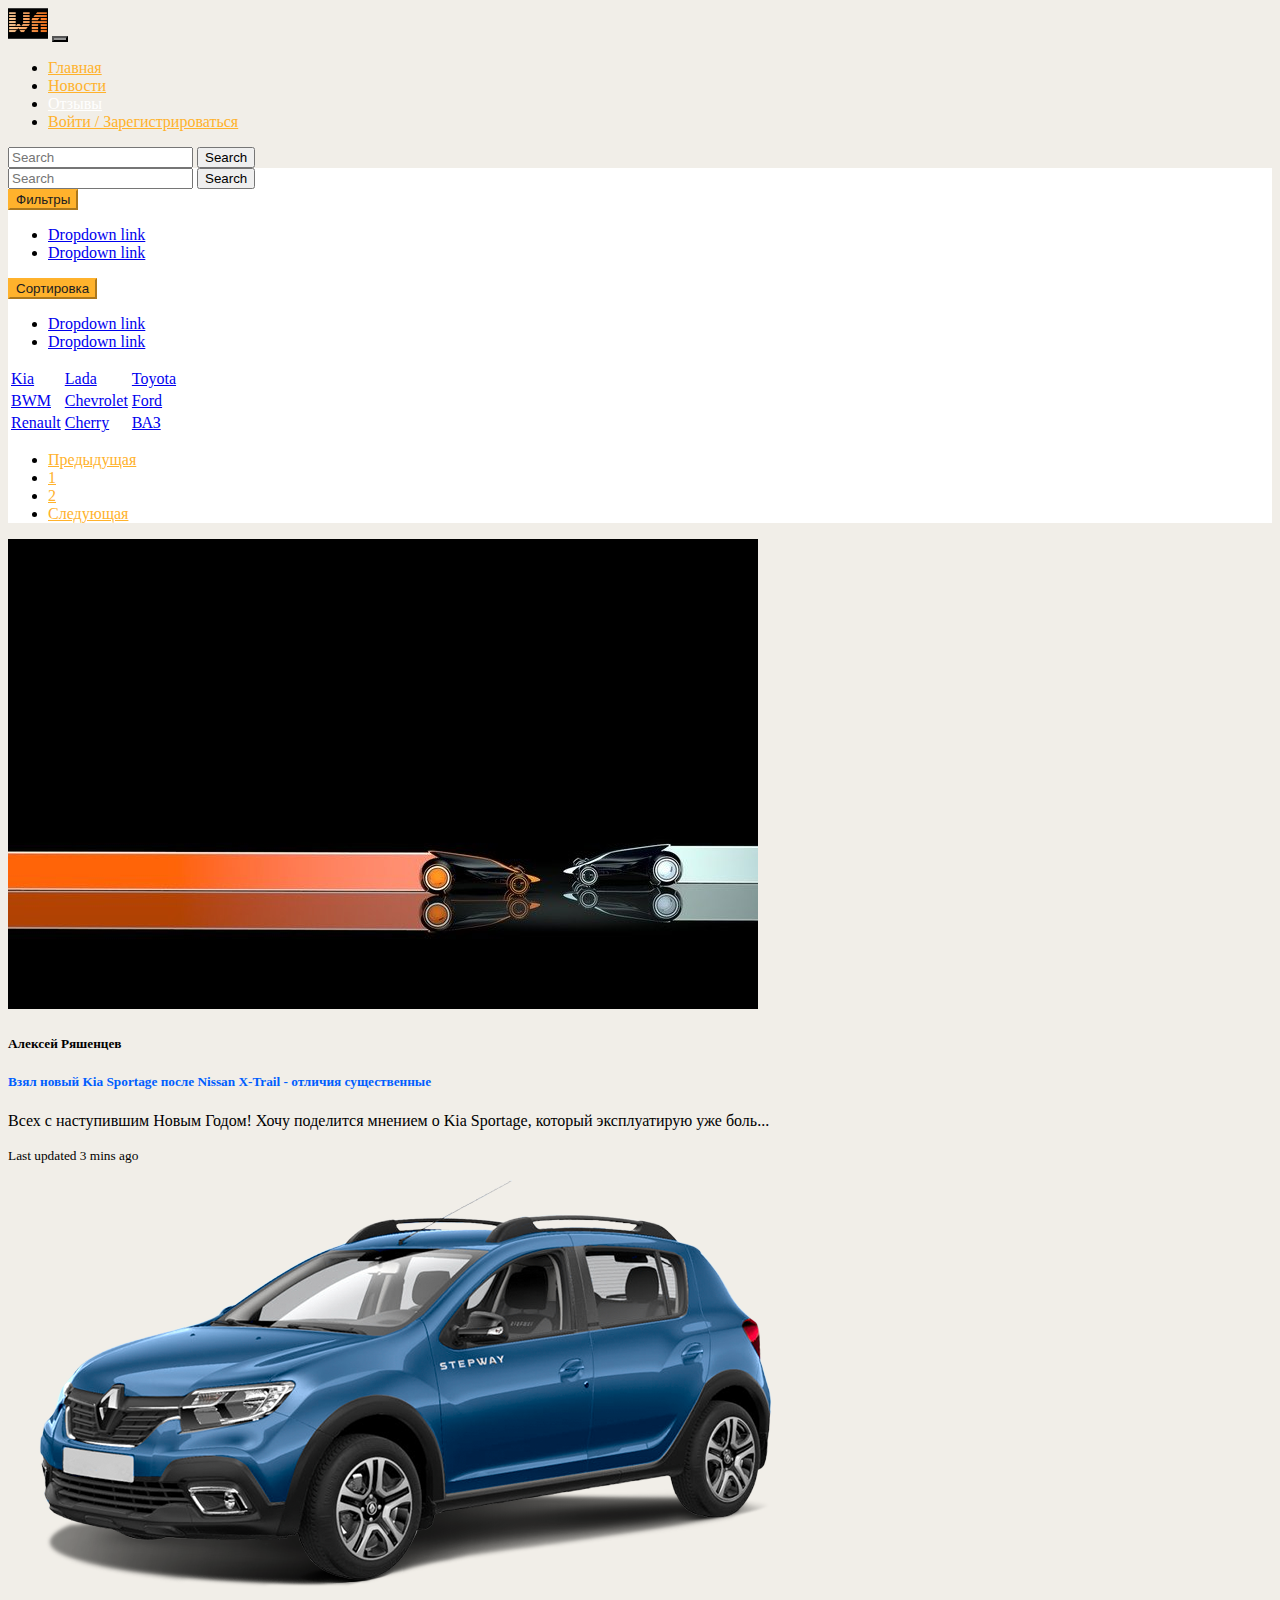
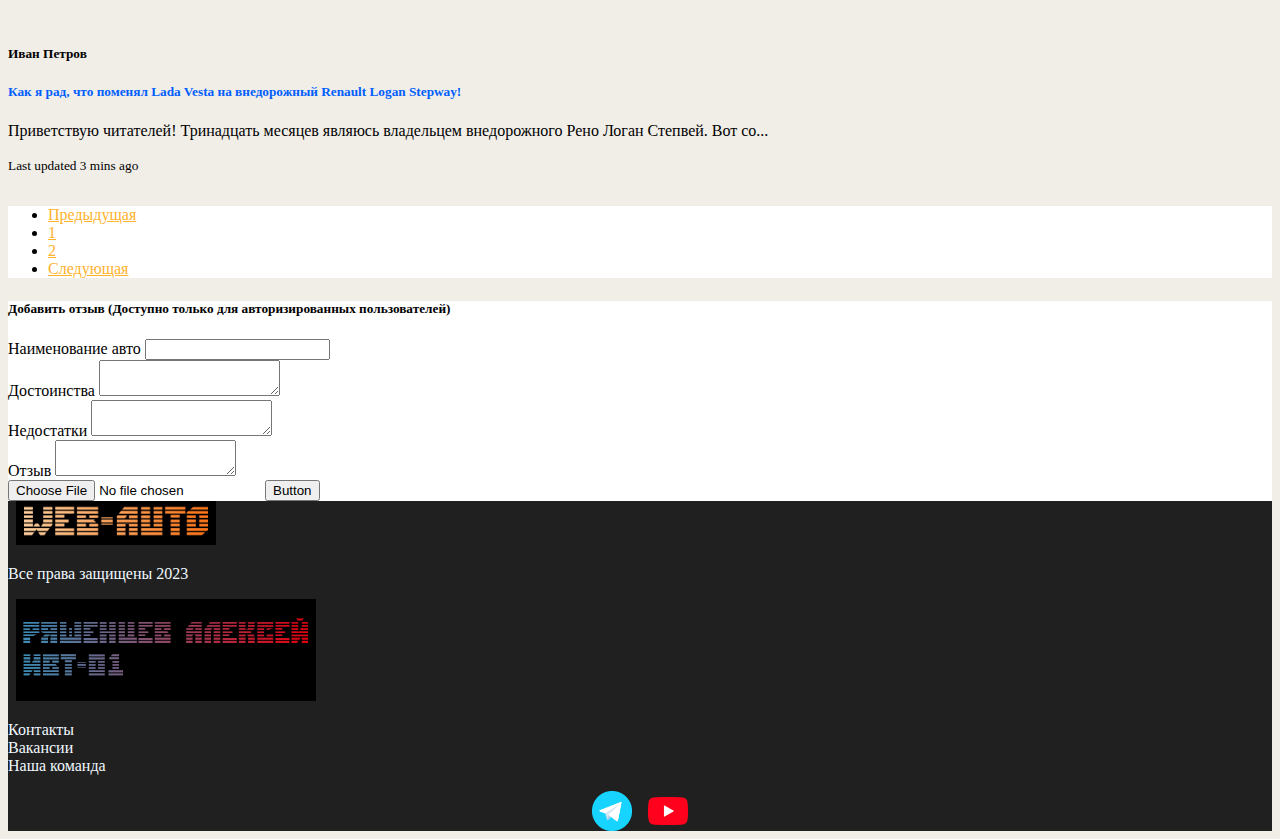
<file: reviews.html>
<!DOCTYPE html>
<html lang="en">

<head>
  <meta charset="UTF-8">
  <meta http-equiv="X-UA-Compatible" content="IE=edge">
  <meta name="viewport" content="width=device-width, initial-scale=1.0">
  <link href="https://cdn.jsdelivr.net/npm/bootstrap@5.2.3/dist/css/bootstrap.min.css" rel="stylesheet"
    integrity="sha384-rbsA2VBKQhggwzxH7pPCaAqO46MgnOM80zW1RWuH61DGLwZJEdK2Kadq2F9CUG65" crossorigin="anonymous">
  <link rel="stylesheet" href="source/styles/mycss.css">
  <title>Document</title>
</head>

<body>
  <header>
    <nav class="navbar navbar-expand-lg navbar-dark bg-dark">
      <div class="container-fluid">
        <a class="navbar-brand" href="/"><img src="source/files/logo3.png" alt="..."></a>
        <button class="navbar-toggler" type="button" data-bs-toggle="collapse" data-bs-target="#navbarSupportedContent"
          aria-controls="navbarSupportedContent" aria-expanded="false" aria-label="Toggle navigation">
          <span class="navbar-toggler-icon"></span>
        </button>
        <div class="collapse navbar-collapse" id="navbarSupportedContent">
          <ul class="navbar-nav me-auto mb-2 mb-lg-0">
            <li class="nav-item">
              <a class="nav-link " aria-current="page" href="/">Главная</a>
            </li>
            <li class="nav-item">
              <a class="nav-link" href="news.html">Новости</a>
            </li>
            <li class="nav-item">
              <a class="nav-link active" href="reviews.html">Отзывы</a>
            </li>
            <li class="nav-item">
              <a class="nav-link" href="sign_up.html">Войти / Зарегистрироваться</a>
            </li>
          </ul>
          <form class="d-flex" role="search">
            <input class="form-control me-2" type="search" placeholder="Search" aria-label="Search">
            <button class="btn btn-outline-success" type="submit">Search</button>
          </form>
        </div>
      </div>
    </nav>

    

  </header>

  <section>
    <div class=".container-fluid m-4">

      <div class="row">
        <div class="col-xl-6 col-lg-8 col-md-12 footer-text">

          <div class="container-fluid my-4 py-4 searcher">
            <form class="d-flex">
              <input class="form-control me-2" type="search" placeholder="Search" aria-label="Search">
              <button class="btn btn-outline-success" type="submit">Search</button>
            </form>

            <div class="btn-group my-4" role="group" aria-label="Button group with nested dropdown">
              <!-- <button type="button" class="btn btn-primary">1</button>
              <button type="button" class="btn btn-primary">2</button> -->

              <div class="btn-group m-2" role="group">
                <button id="btnGroupDrop1" type="button" class="btn btn-primary dropdown-toggle"
                  data-bs-toggle="dropdown" aria-expanded="false">
                  Фильтры
                </button>
                <ul class="dropdown-menu" aria-labelledby="btnGroupDrop1">
                  <li><a class="dropdown-item" href="#">Dropdown link</a></li>
                  <li><a class="dropdown-item" href="#">Dropdown link</a></li>
                </ul>
              </div>

              <div class="btn-group m-2" role="group">
                <button id="btnGroupDrop2" type="button" class="btn btn-primary dropdown-toggle"
                  data-bs-toggle="dropdown" aria-expanded="false">
                  Сортировка
                </button>
                <ul class="dropdown-menu" aria-labelledby="btnGroupDrop2">
                  <li><a class="dropdown-item" href="#">Dropdown link</a></li>
                  <li><a class="dropdown-item" href="#">Dropdown link</a></li>
                  
                </ul>
              </div>
            </div>

            <table class="table">
                   
              <tbody>
                <tr>
                 
                  <td><a href="#">Kia</a></td>
                  <td><a href="#">Lada</a></td>
                  <td><a href="#">Toyota</a></td>
                </tr>
                <tr>
                  
                  <td><a href="#">BWM</a></td>
                  <td><a href="#">Chevrolet</a></td>
                  <td><a href="#">Ford</a></td>
                </tr>
                <tr>
                  
                  <td><a href="#">Renault</a></td>
                  <td><a href="#">Cherry</a></td>
                  <td><a href="#">ВАЗ</a></td>
                </tr>
              </tbody>
            </table>

            <ul class="nav">
              <li class="nav-item">
                <a class="nav-link active" aria-current="page" href="#">Предыдущая</a>
              </li>
              <li class="nav-item">
                <a class="nav-link" href="#">1</a>
              </li>
              <li class="nav-item">
                <a class="nav-link" href="#">2</a>
              </li>
              <li class="nav-item">
                <a class="nav-link disabled" href="#" tabindex="-1" aria-disabled="true">Следующая</a>
              </li>
            </ul>
          
          </div>



          
          <div class="card mb-3" style="max-width: 100%;">
            <a href="#">
              <div class="row g-0">
                <div class="col-md-4">
                  <img src="source/images/tron.jpg" class="img-fluid" alt="...">
                </div>
                <div class="col-md-8">
                  <div class="card-body">
                    <h5 class="card-title user">Алексей Ряшенцев</h5>
                    <h5 class="card-title car">Взял новый Kia Sportage после Nissan X-Trail - отличия существенные</h5>
                    <p class="card-text">Всех с наступившим Новым Годом! Хочу поделится мнением о Kia Sportage, который эксплуатирую уже боль...</p>
                    <p class="card-text"><small class="text-muted">Last updated 3 mins ago</small></p>
                  </div>
                </div>
              </div>
            </a>
          </div>

          <div class="card mb-3" style="max-width: 100%;">
            <a href="#">
              <div class="row g-0">
                <div class="col-md-4">
                  <img src="source/images/4385.png" class="img-fluid" alt="...">
                </div>
                <div class="col-md-8">
                  <div class="card-body">
                    <h5 class="card-title user">Иван Петров</h5>
                    <h5 class="card-title car">Как я рад, что поменял Lada Vesta на внедорожный Renault Logan Stepway!</h5>
                    <p class="card-text">Приветствую читателей! Тринадцать месяцев являюсь владельцем внедорожного Рено Логан Степвей. Вот со... </p>
                    <p class="card-text"><small class="text-muted">Last updated 3 mins ago</small></p>
                  </div>
                </div>
              </div>
            </a>
          </div>

          <ul class="nav searcher">
            <li class="nav-item">
              <a class="nav-link active" aria-current="page" href="#">Предыдущая</a>
            </li>
            <li class="nav-item">
              <a class="nav-link" href="#">1</a>
            </li>
            <li class="nav-item">
              <a class="nav-link" href="#">2</a>
            </li>
            <li class="nav-item">
              <a class="nav-link disabled" href="#" tabindex="-1" aria-disabled="true">Следующая</a>
            </li>
          </ul>


          <div class="container-fluid my-4 py-4 searcher">


            <h5>Добавить отзыв (Доступно только для авторизированных пользователей)</h5>

            <div class="input-group my-4">
              <span class="input-group-text">Наименование авто</span>
              <input type="text" class="form-control" aria-label="Sizing example input"
                aria-describedby="inputGroup-sizing-sm">
            </div>

            <div class="input-group my-4">
              <span class="input-group-text">Достоинства</span>
              <textarea class="form-control" aria-label="With textarea"></textarea>
            </div>

            <div class="input-group my-4">
              <span class="input-group-text">Недостатки</span>
              <textarea class="form-control" aria-label="With textarea"></textarea>
            </div>

            <div class="input-group my-4">
              <span class="input-group-text">Отзыв</span>
              <textarea class="form-control" aria-label="With textarea"></textarea>
            </div>

            <div class="input-group my-4">
              <input type="file" class="form-control" id="inputGroupFile04" aria-describedby="inputGroupFileAddon04"
                aria-label="Upload">
              <button class="btn btn-outline-secondary" type="button" id="inputGroupFileAddon04">Button</button>
            </div>

          </div>


        </div>


      </div>




    </div>
  </section>

  <footer class="mt-4">
    <div class="container-fluid p-2">
      <div class="row">
        <div class="col-lg-4 col-md-12 footer-text text-center">
          <img style="width: 200px; margin-inline: 0.5em;" src="source/files/logofooter.png" alt="...">
          <p>Все права защищены 2023</p>
        </div>
        <div class="col-lg-4 col-md-12 footer-text text-center">
          <img style="width: 300px; margin-inline: 0.5em;" src="source/files/name.png" alt="...">
          <p>
            Контакты<br>
            Вакансии<br>
            Наша команда<br>
          </p>
        </div>
        <div class="col-lg-4 col-md-12 media-links">
          <img style="width: 40px; margin-inline: 0.5em;" src="source/files/tg.png" alt="...">
          <img style="width: 40px; margin-inline: 0.5em;" src="source/files/yt.png" alt="...">
        </div>
      </div>
    </div>
  </footer>

  <script src="https://cdn.jsdelivr.net/npm/bootstrap@5.2.3/dist/js/bootstrap.bundle.min.js"
    integrity="sha384-kenU1KFdBIe4zVF0s0G1M5b4hcpxyD9F7jL+jjXkk+Q2h455rYXK/7HAuoJl+0I4"
    crossorigin="anonymous"></script>
</body>

</html>
</file>
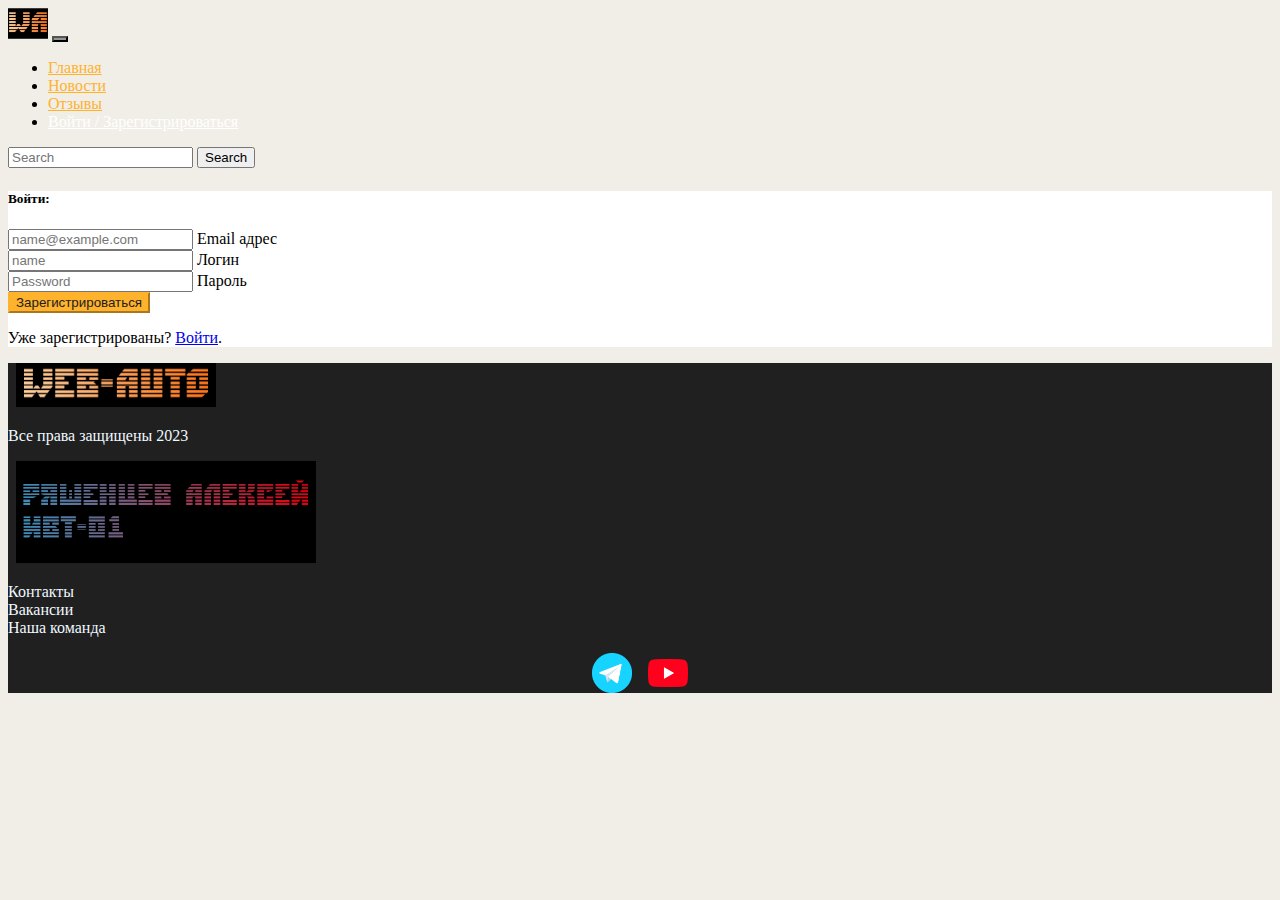
<file: sign_up.html>
<!DOCTYPE html>
<html lang="en">

<head>
  <meta charset="UTF-8">
  <meta http-equiv="X-UA-Compatible" content="IE=edge">
  <meta name="viewport" content="width=device-width, initial-scale=1.0">
  <link href="https://cdn.jsdelivr.net/npm/bootstrap@5.2.3/dist/css/bootstrap.min.css" rel="stylesheet"
    integrity="sha384-rbsA2VBKQhggwzxH7pPCaAqO46MgnOM80zW1RWuH61DGLwZJEdK2Kadq2F9CUG65" crossorigin="anonymous">
  <link rel="stylesheet" href="source/styles/mycss.css">
  <title>Document</title>
</head>

<body>
  <header>
    <nav class="navbar navbar-expand-lg navbar-dark bg-dark">
      <div class="container-fluid">
        <a class="navbar-brand" href="/"><img src="source/files/logo3.png" alt="..."></a>
        <button class="navbar-toggler" type="button" data-bs-toggle="collapse" data-bs-target="#navbarSupportedContent"
          aria-controls="navbarSupportedContent" aria-expanded="false" aria-label="Toggle navigation">
          <span class="navbar-toggler-icon"></span>
        </button>
        <div class="collapse navbar-collapse" id="navbarSupportedContent">
          <ul class="navbar-nav me-auto mb-2 mb-lg-0">
            <li class="nav-item">
              <a class="nav-link " aria-current="page" href="/">Главная</a>
            </li>
            <li class="nav-item">
              <a class="nav-link" href="news.html">Новости</a>
            </li>
            <li class="nav-item">
              <a class="nav-link" href="reviews.html">Отзывы</a>
            </li>
            <li class="nav-item">
              <a class="nav-link active" href="sign_up.html">Войти / Зарегистрироваться</a>
            </li>
          </ul>
          <form class="d-flex" role="search">
            <input class="form-control me-2" type="search" placeholder="Search" aria-label="Search">
            <button class="btn btn-outline-success" type="submit">Search</button>
          </form>
        </div>
      </div>
    </nav>



  </header>

  <section>
    <div class=".container-fluid m-4">

      <div class="row">
        <div class="col-xl-6 col-lg-8 col-md-12 footer-text">

          <!-- <form action="action_page.php"> -->
            <div class="container-fluid my-4 py-4 searcher">
              <h5>Войти:</h5>
              <div class="form-floating mb-3">
                <input type="email" class="form-control" id="floatingInput" placeholder="name@example.com">
                <label for="floatingInput">Email адрес</label>
              </div>
              <div class="form-floating mb-3">
                <input type="input" class="form-control" id="floatingInput" placeholder="name">
                <label for="floatingInput">Логин</label>
              </div>
              <div class="form-floating">
                <input type="password" class="form-control" id="floatingPassword" placeholder="Password">
                <label for="floatingPassword">Пароль</label>
              </div>

              <div class="col-12 my-4">
                <button class="btn btn-primary" type="submit">Зарегистрироваться</button>
              </div>

              <div class="container signin p-0">
                <p>Уже зарегистрированы? <a href="#">Войти</a>.</p>
              </div>
          <!-- </form> -->
        </div>









      </div>
    </div>
    </div>
  </section>

  <footer class="mt-4">
    <div class="container-fluid p-2">
      <div class="row">
        <div class="col-lg-4 col-md-12 footer-text text-center">
          <img style="width: 200px; margin-inline: 0.5em;" src="source/files/logofooter.png" alt="...">
          <p>Все права защищены 2023</p>
        </div>
        <div class="col-lg-4 col-md-12 footer-text text-center">
          <img style="width: 300px; margin-inline: 0.5em;" src="source/files/name.png" alt="...">
          <p>
            Контакты<br>
            Вакансии<br>
            Наша команда<br>
          </p>
        </div>
        <div class="col-lg-4 col-md-12 media-links">
          <img style="width: 40px; margin-inline: 0.5em;" src="source/files/tg.png" alt="...">
          <img style="width: 40px; margin-inline: 0.5em;" src="source/files/yt.png" alt="...">
        </div>
      </div>
    </div>
  </footer>

  <script src="https://cdn.jsdelivr.net/npm/bootstrap@5.2.3/dist/js/bootstrap.bundle.min.js"
    integrity="sha384-kenU1KFdBIe4zVF0s0G1M5b4hcpxyD9F7jL+jjXkk+Q2h455rYXK/7HAuoJl+0I4"
    crossorigin="anonymous"></script>
</body>

</html>
</file>
<file: source/styles/mycss.css>
body{
    /*background: linear-gradient(270deg, #FFB471 0%, #fff 100%);*/
    background-color: rgb(241, 238, 232);
}


.nav-link{
    color: rgb(255, 178, 44);
}



.navbar-nav .nav-link.active{
    color: rgb(255, 255, 255);
}

.navbar-brand img{
    width: 40px;
}

.navbar-toggler{
    background-color: rgb(149, 149, 149);
}


.titlemain{
    background-color: rgb(255, 178, 44);
}

/*.sidebarmain{
    background-color: rgb(255, 224, 175);
    border: solid;
    border-width: 1px;
    border-radius: 0.375rem;
    border-color: rgb(164, 164, 164);

}*/

.sidebar{
    /*color: #FFB471;*/
    /*background: linear-gradient(90deg, #FFB471 0%, #fff 100%);*/
    background-color: rgb(255, 255, 255);
    border: solid;
    border-width: 1px;
    /*border-radius: 0.375rem;*/
    border-color: #F1EEE8;
    /*box-shadow: 5px 5px 10px 1px #000;*/
}

.card a{
    text-decoration: none;
    color: #000;
}

.card{
    border: 0;
    border-radius: 0;
    height: 100%;
    display: grid;
}




.card a :hover{
    color: rgb(255, 149, 0);
}


.card-img-top{
    border-radius: 0;
}

.btn.btn-primary{
    color: rgb(32, 32, 32);
    background-color: rgb(255, 178, 44);
    border-color: rgb(255, 178, 44);
    border-radius: 0;
}

.slide-text,
.footer-text{
    margin: auto auto;
    /*color:white;
    background-color: #000;*/
}

footer{
    background-color: #202020;
    color: aliceblue;
}

.media-links{
    display: flex;
    justify-content: center;
    align-items: center;
}


.carousel-item>img{
    height: 500px;
    object-fit: cover;
}

.user{
    font-weight: bold;
}

.car{
    color:#005eff;
    
}

.searcher{
    background-color: white;
}

.news-item1{
    margin-left: auto;
}

.news-item2{
    margin-right: auto;
}



@media (max-width: 755px){
    .carousel-indicators{
        display: none;
    }
}
</file>
